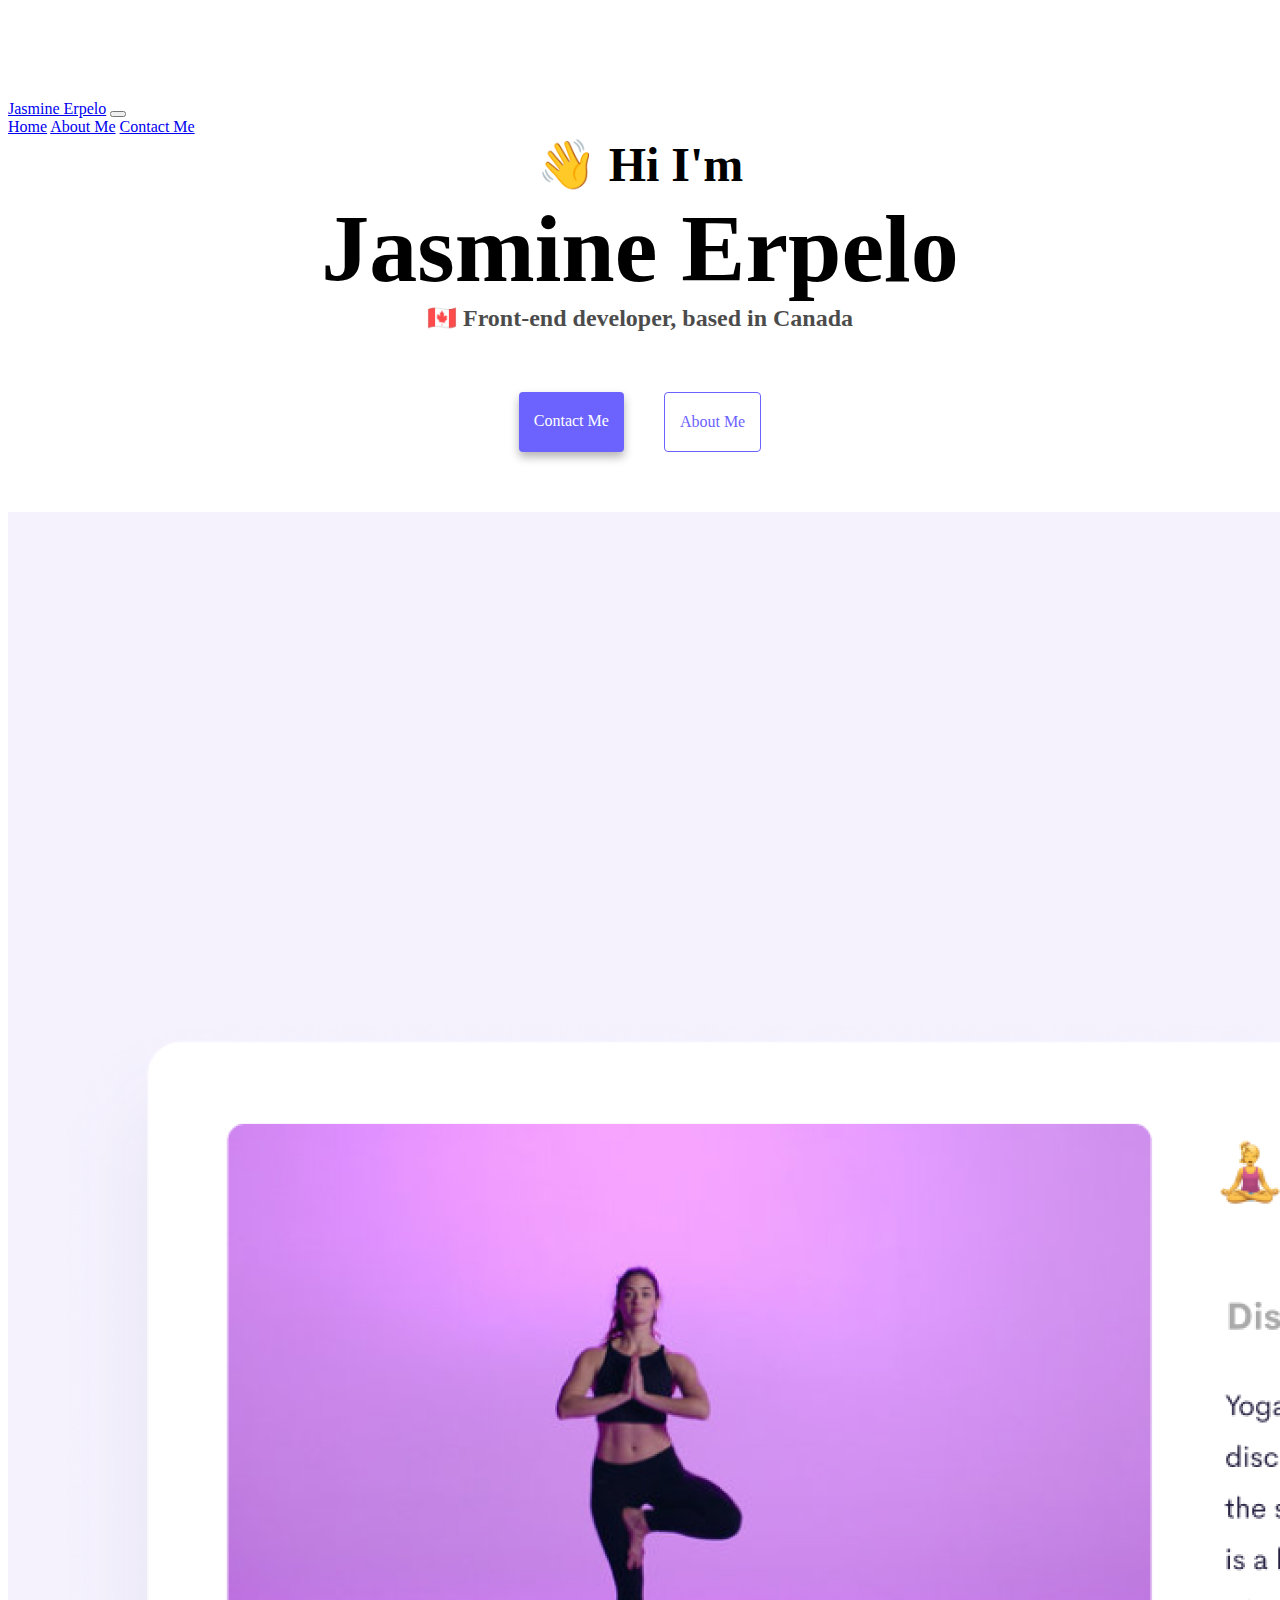
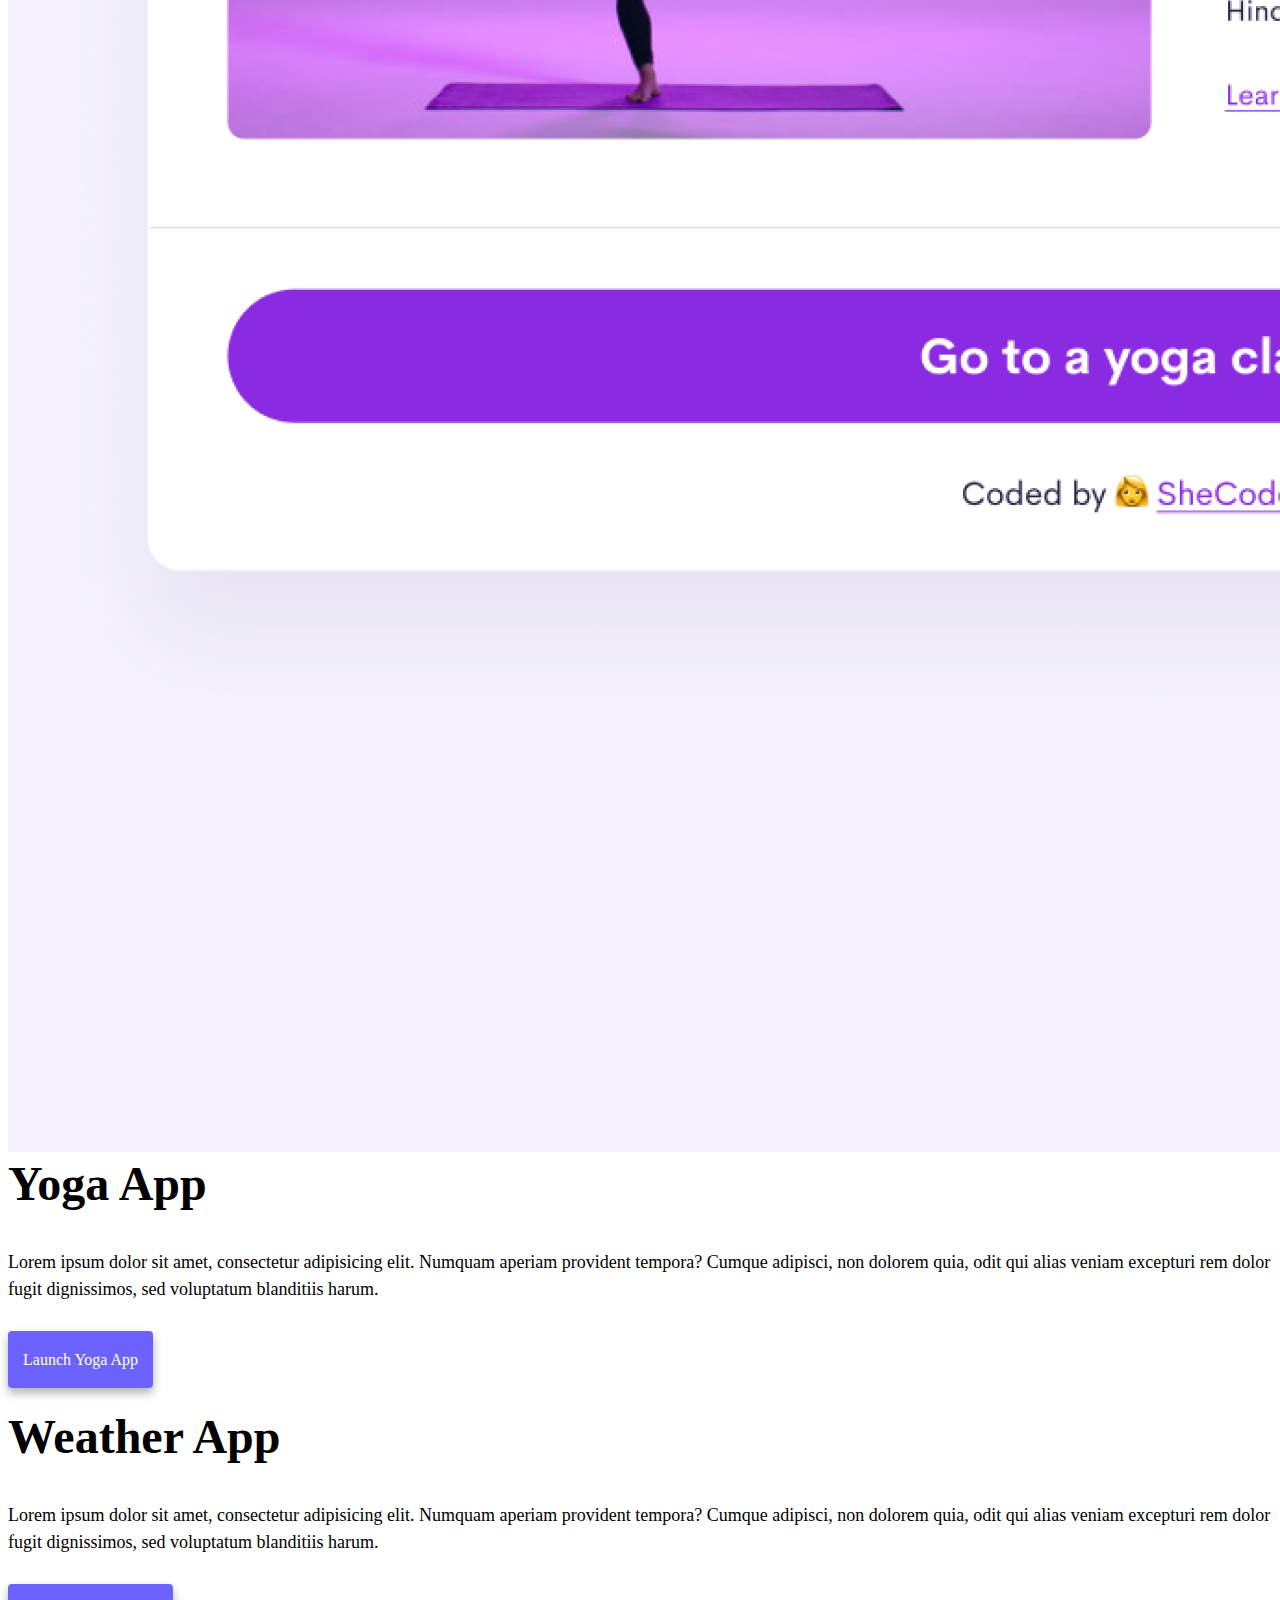
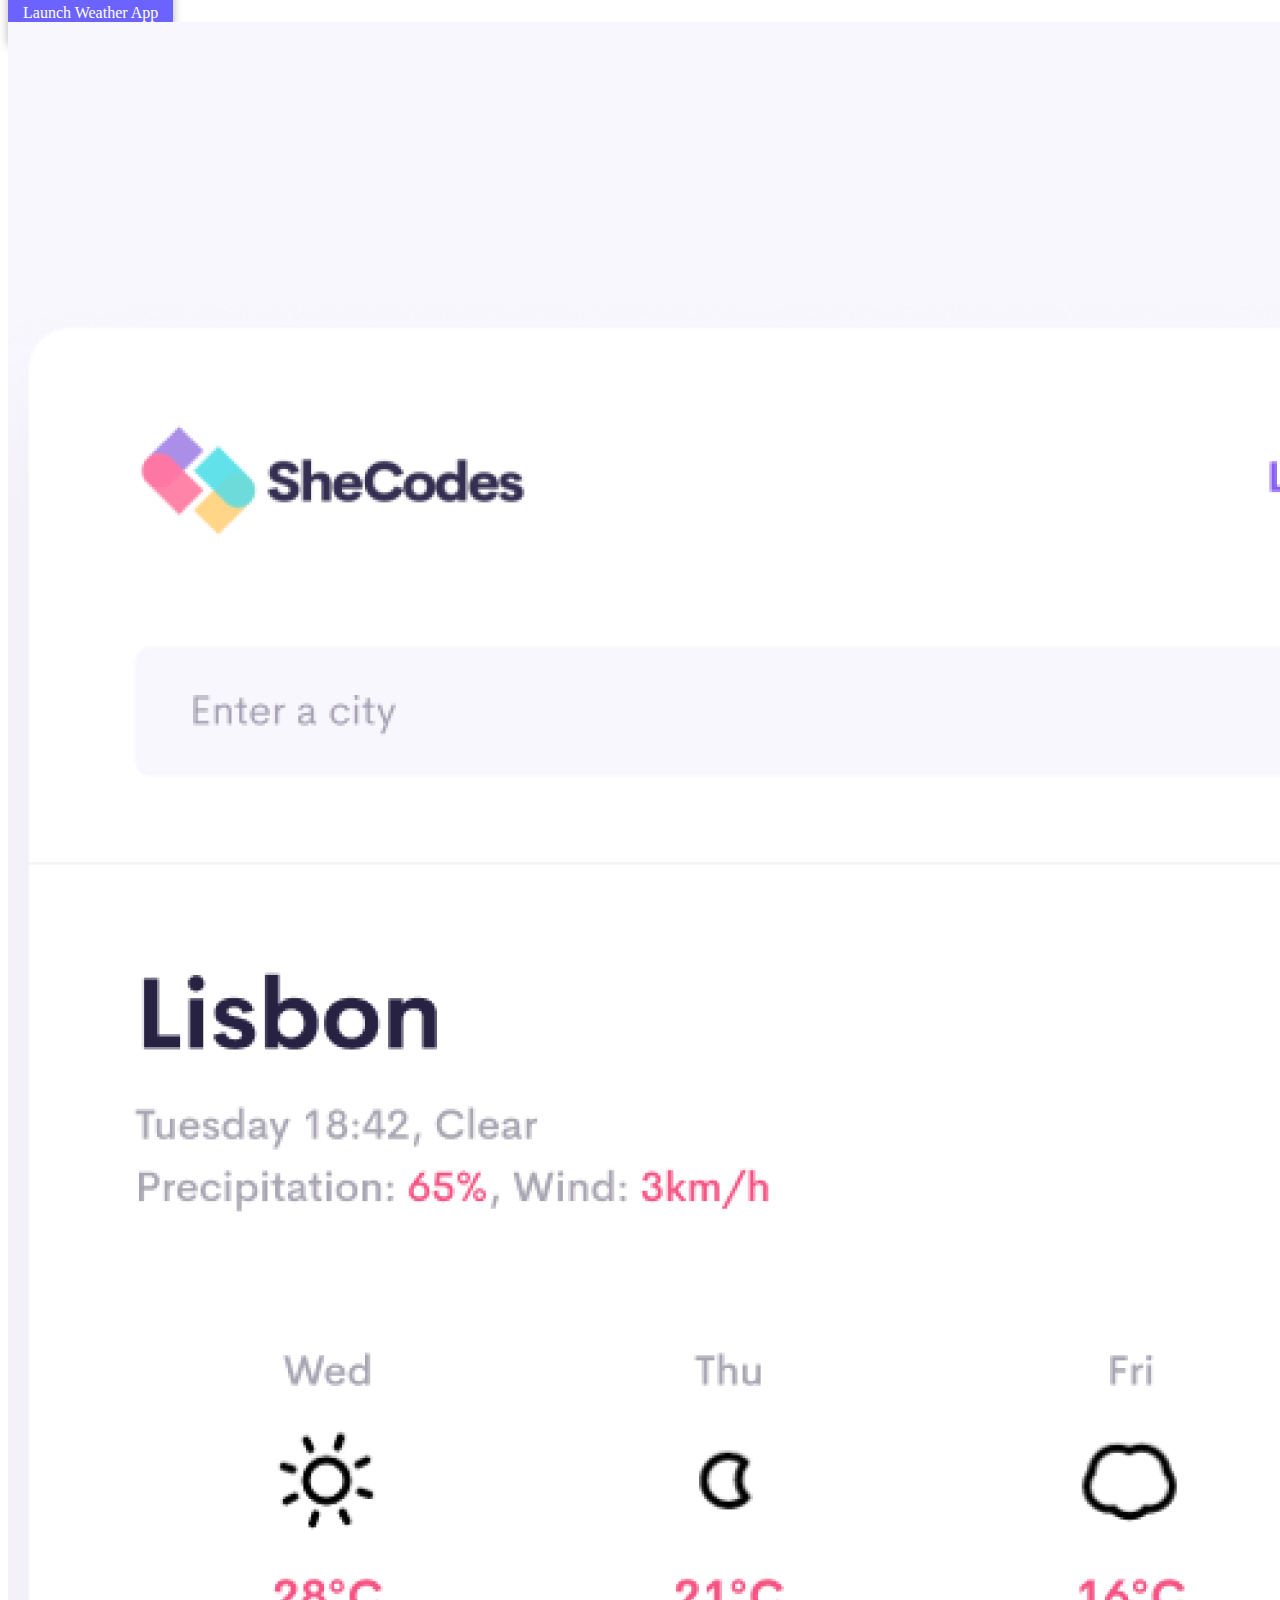
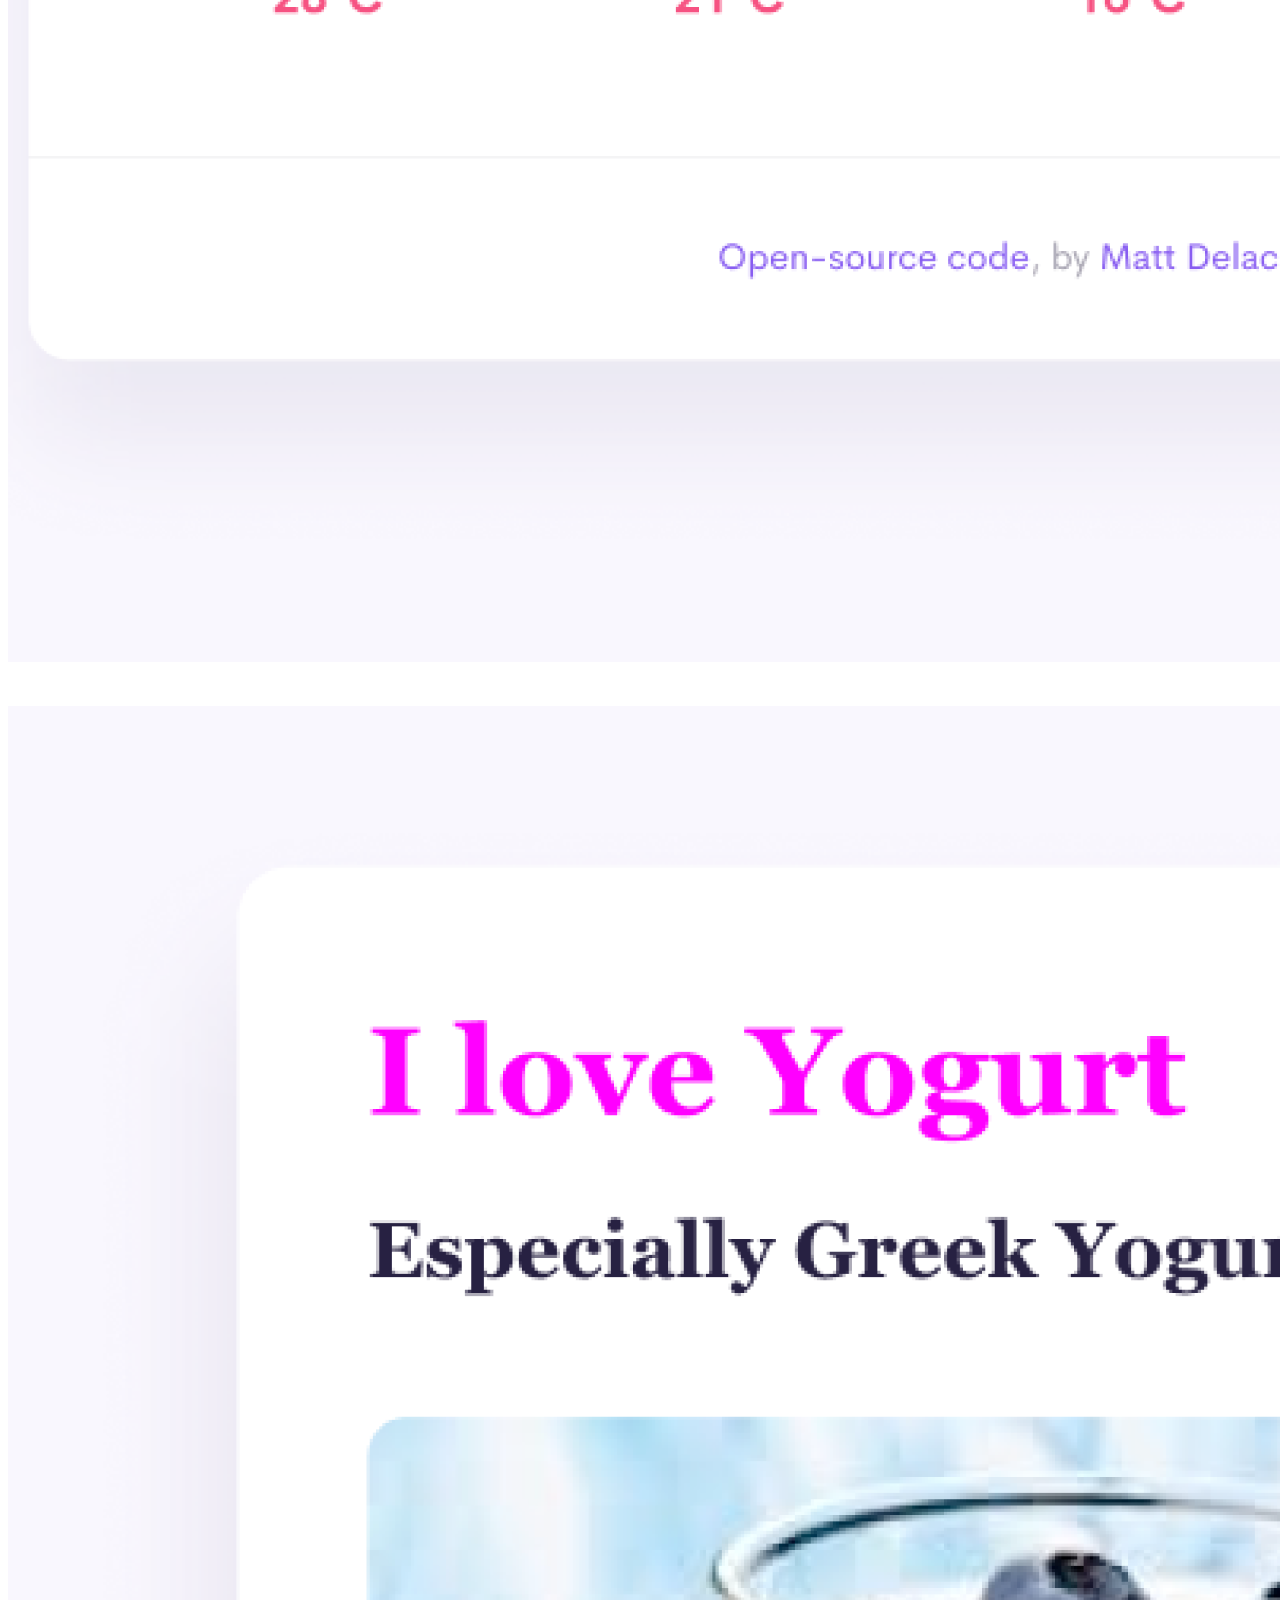
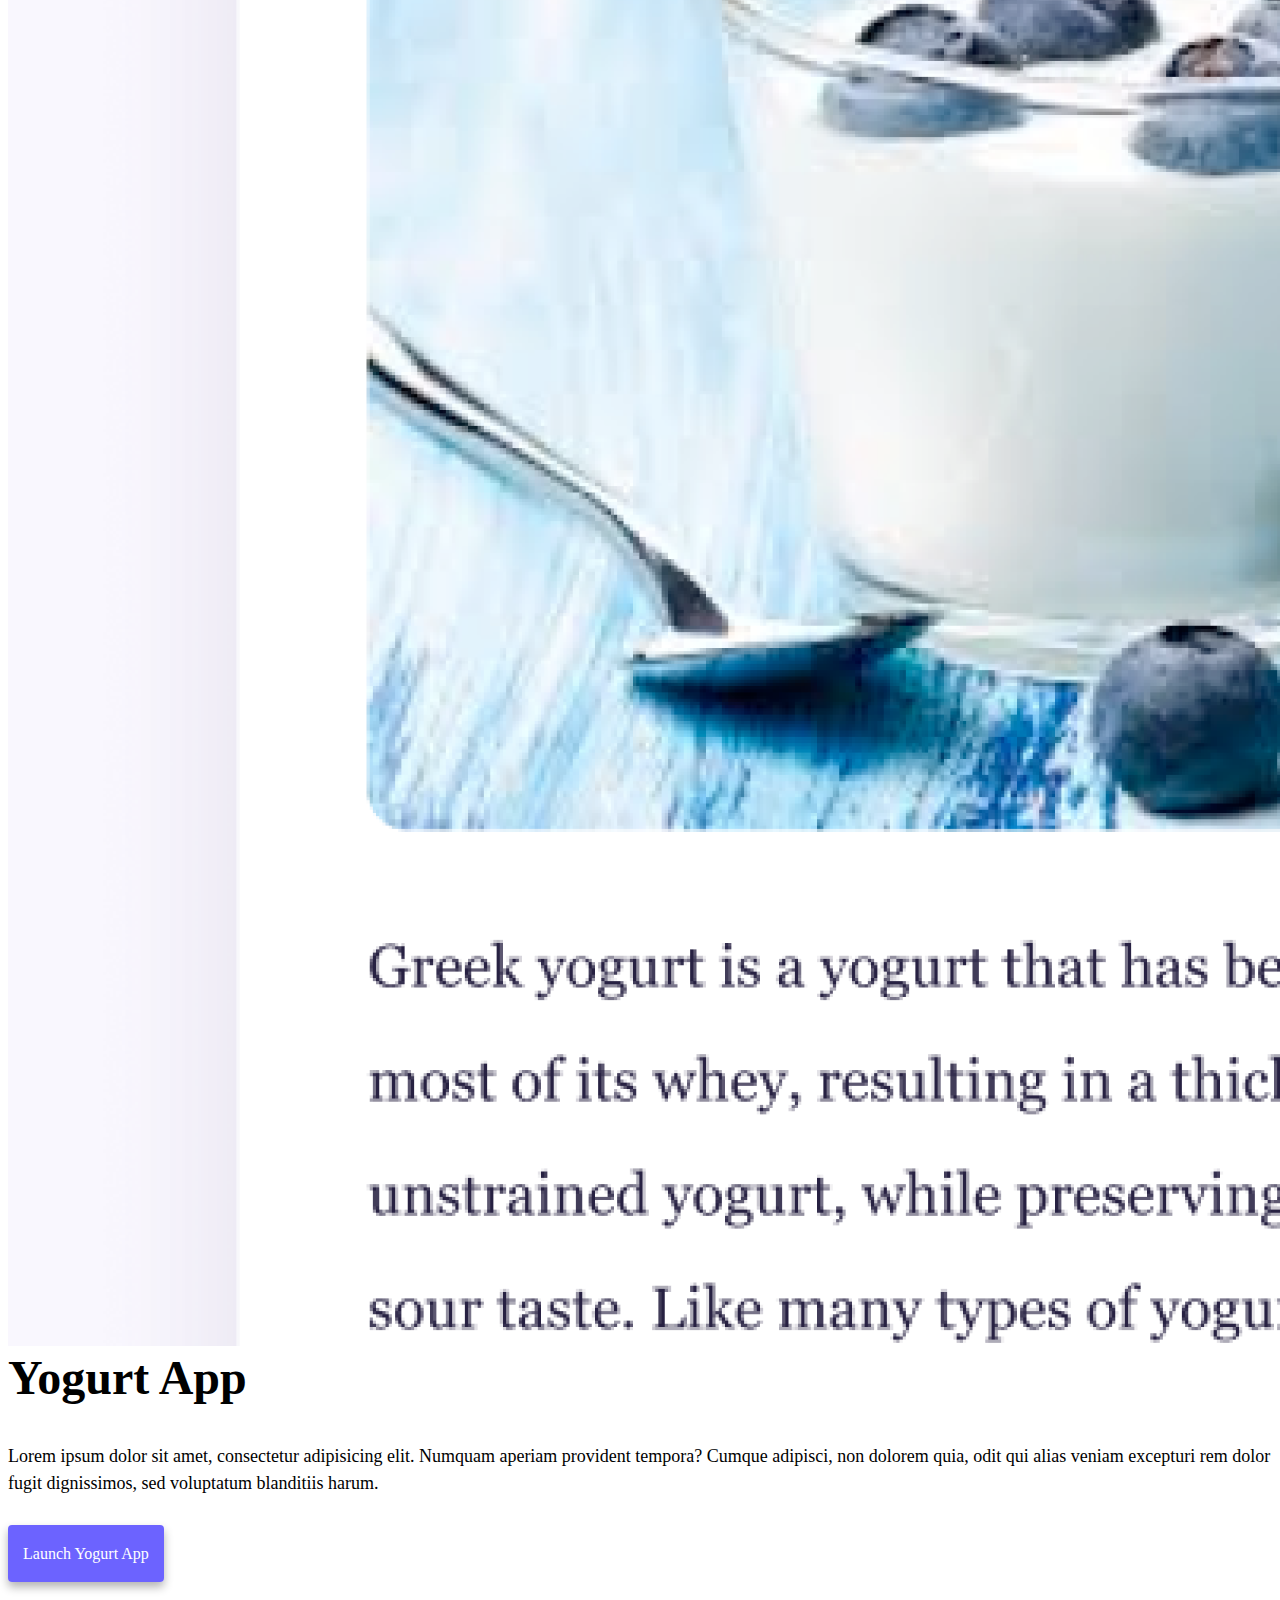
<file: index.html>
<!DOCTYPE html>
<html lang="en">
  <head>
    <meta charset="UTF-8" />
    <meta http-equiv="X-UA-Compatible" content="IE=edge" />
    <meta name="viewport" content="width=device-width, initial-scale=1.0" />
    <meta
      name="description"
      content="Jasmine Erpelo is a new front-end developer based in Canada. Check out her projects, learn more about her and feel free to contact her for inquiries."
    />
    <title>Jasmine Erpelo - Front-end Developer</title>
    <link
      href="https://cdn.jsdelivr.net/npm/bootstrap@5.1.3/dist/css/bootstrap.min.css"
      rel="stylesheet"
      integrity="sha384-1BmE4kWBq78iYhFldvKuhfTAU6auU8tT94WrHftjDbrCEXSU1oBoqyl2QvZ6jIW3"
      crossorigin="anonymous"
    />
    <script
      src="https://cdn.jsdelivr.net/npm/bootstrap@5.1.3/dist/js/bootstrap.bundle.min.js"
      integrity="sha384-ka7Sk0Gln4gmtz2MlQnikT1wXgYsOg+OMhuP+IlRH9sENBO0LRn5q+8nbTov4+1p"
      crossorigin="anonymous"
    ></script>
    <link rel="stylesheet" href="/src/style.css" />
  </head>
  <body>
    <nav class="navbar fixed-top navbar-expand-lg navbar-light bg-light">
      <div class="container-fluid">
        <a class="navbar-brand" href="/" title="Homepage">Jasmine Erpelo</a>
        <button
          class="navbar-toggler"
          type="button"
          data-bs-toggle="collapse"
          data-bs-target="#navbarNavAltMarkup"
          aria-controls="navbarNavAltMarkup"
          aria-expanded="false"
          aria-label="Toggle navigation"
        >
          <span class="navbar-toggler-icon"></span>
        </button>
        <div class="collapse navbar-collapse" id="navbarNavAltMarkup">
          <div class="navbar-nav">
            <a
              class="nav-link active"
              aria-current="page"
              href="/"
              title="Homepage"
              >Home</a
            >
            <a class="nav-link" href="/about.html" title="About Me">About Me</a>
            <a class="nav-link" href="/about.html#contact" title="Contact Me"
              >Contact Me</a
            >
          </div>
        </div>
      </div>
    </nav>
    <h2 class="homepage-heading">👋 Hi I'm</h2>
    <h1>Jasmine Erpelo</h1>
    <h3>🇨🇦 Front-end developer, based in Canada</h3>
    <div class="navigation-links">
      <a href="/about.html#contact" title="Contact Me" class="contact-link"
        >Contact me</a
      >
      <a href="/about.html" title="About Me" class="about-link">About me</a>
    </div>
    <div class="container">
      <div class="row app-section">
        <div class="col-sm-6">
          <img
            src="/images/yoga.png"
            alt="yoga app"
            class="img-fluid rounded d-none d-sm-block"
          />
        </div>
        <div class="col-sm-6">
          <h2 class="app-heading">Yoga App</h2>
          <p>
            Lorem ipsum dolor sit amet, consectetur adipisicing elit. Numquam
            aperiam provident tempora? Cumque adipisci, non dolorem quia, odit
            qui alias veniam excepturi rem dolor fugit dignissimos, sed
            voluptatum blanditiis harum.
          </p>
          <a href="#" title="Launch Yoga App" class="app-link"
            >Launch Yoga App</a
          >
        </div>
      </div>
      <div class="row app-section">
        <div class="col-sm-6">
          <h2 class="app-heading">Weather App</h2>
          <p>
            Lorem ipsum dolor sit amet, consectetur adipisicing elit. Numquam
            aperiam provident tempora? Cumque adipisci, non dolorem quia, odit
            qui alias veniam excepturi rem dolor fugit dignissimos, sed
            voluptatum blanditiis harum.
          </p>
          <a href="#" title="Launch Weather App" class="app-link"
            >Launch Weather App</a
          >
        </div>
        <div class="col-sm-6">
          <img
            src="/images/weather.png"
            alt="weather app"
            class="img-fluid rounded d-none d-sm-block"
          />
        </div>
      </div>
      <div class="row app-section">
        <div class="col-sm-6">
          <img
            src="/images/yogurt.png"
            alt="yogurt app"
            class="img-fluid rounded d-none d-sm-block"
          />
        </div>
        <div class="col-sm-6">
          <h2 class="app-heading">Yogurt App</h2>
          <p>
            Lorem ipsum dolor sit amet, consectetur adipisicing elit. Numquam
            aperiam provident tempora? Cumque adipisci, non dolorem quia, odit
            qui alias veniam excepturi rem dolor fugit dignissimos, sed
            voluptatum blanditiis harum.
          </p>
          <a href="#" title="Launch Yogurt App" class="app-link"
            >Launch Yogurt App</a
          >
        </div>
      </div>
    </div>
  </body>
</html>
</file>
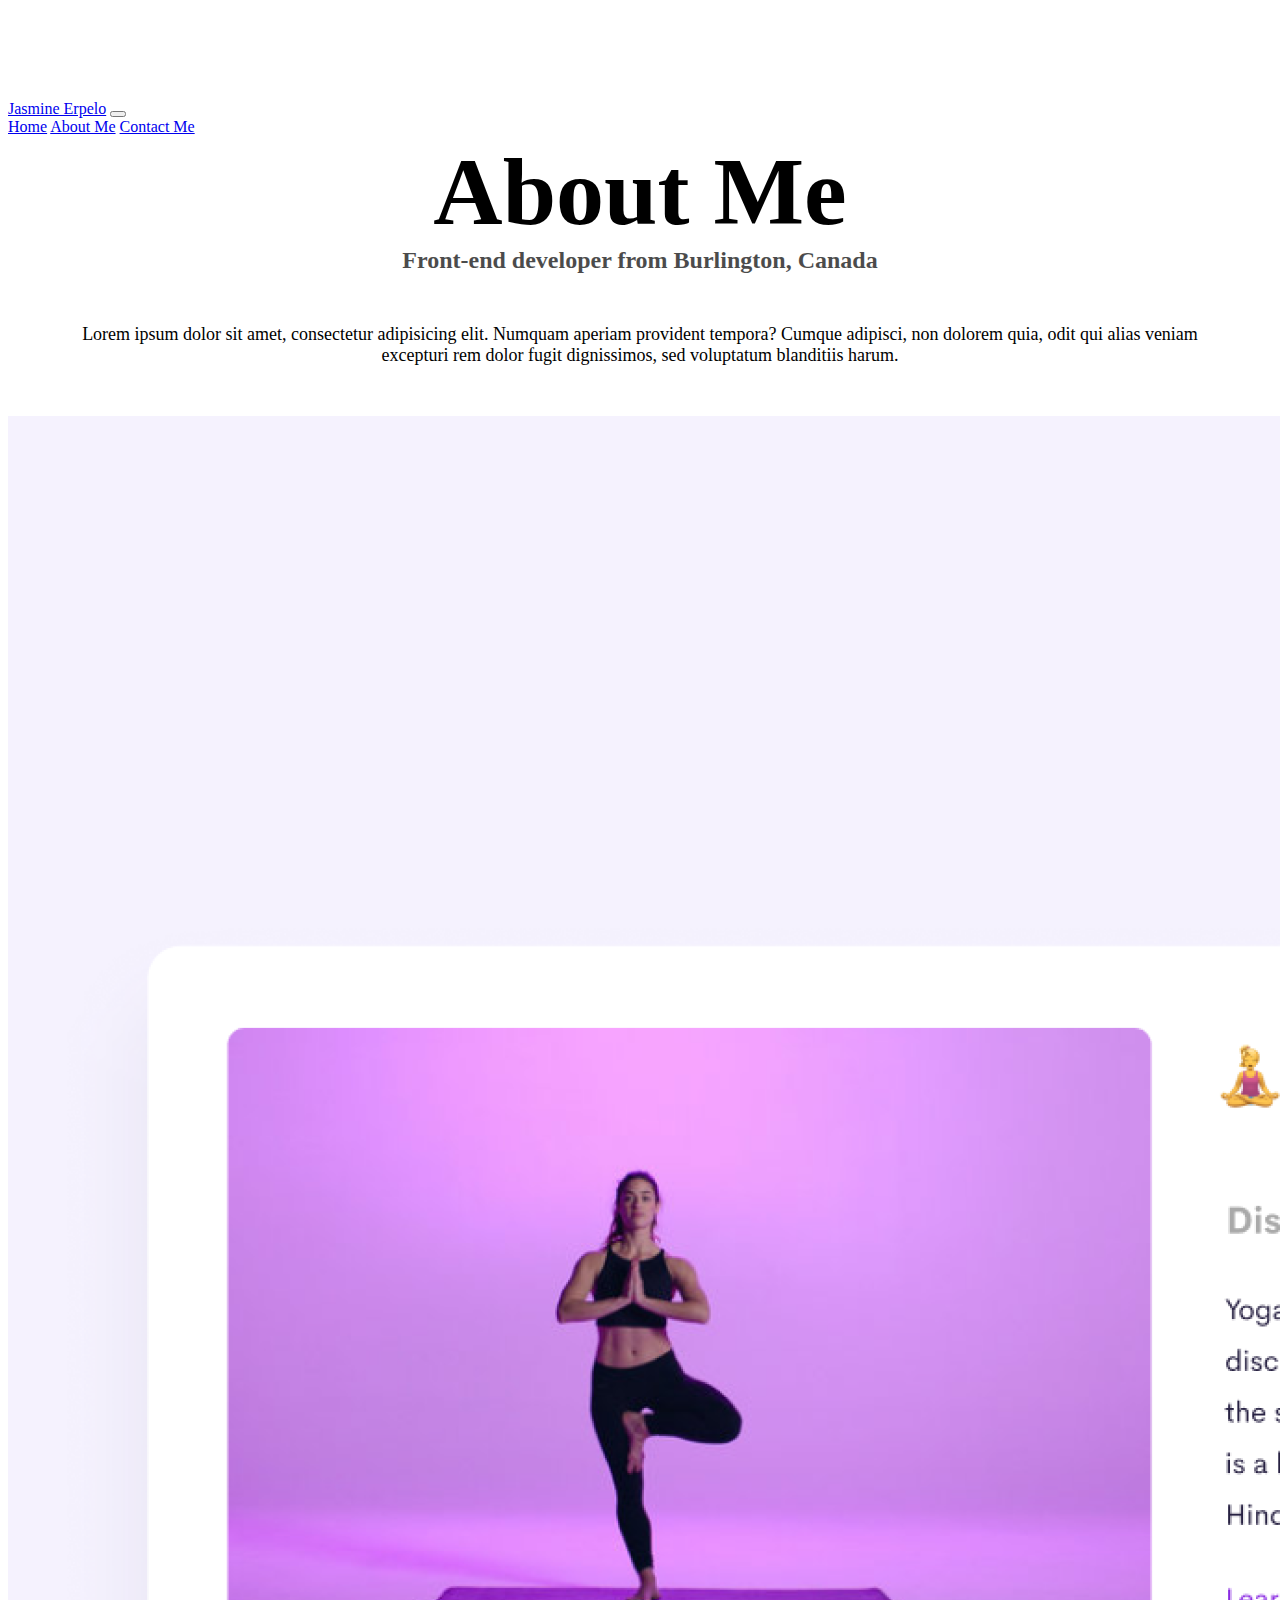
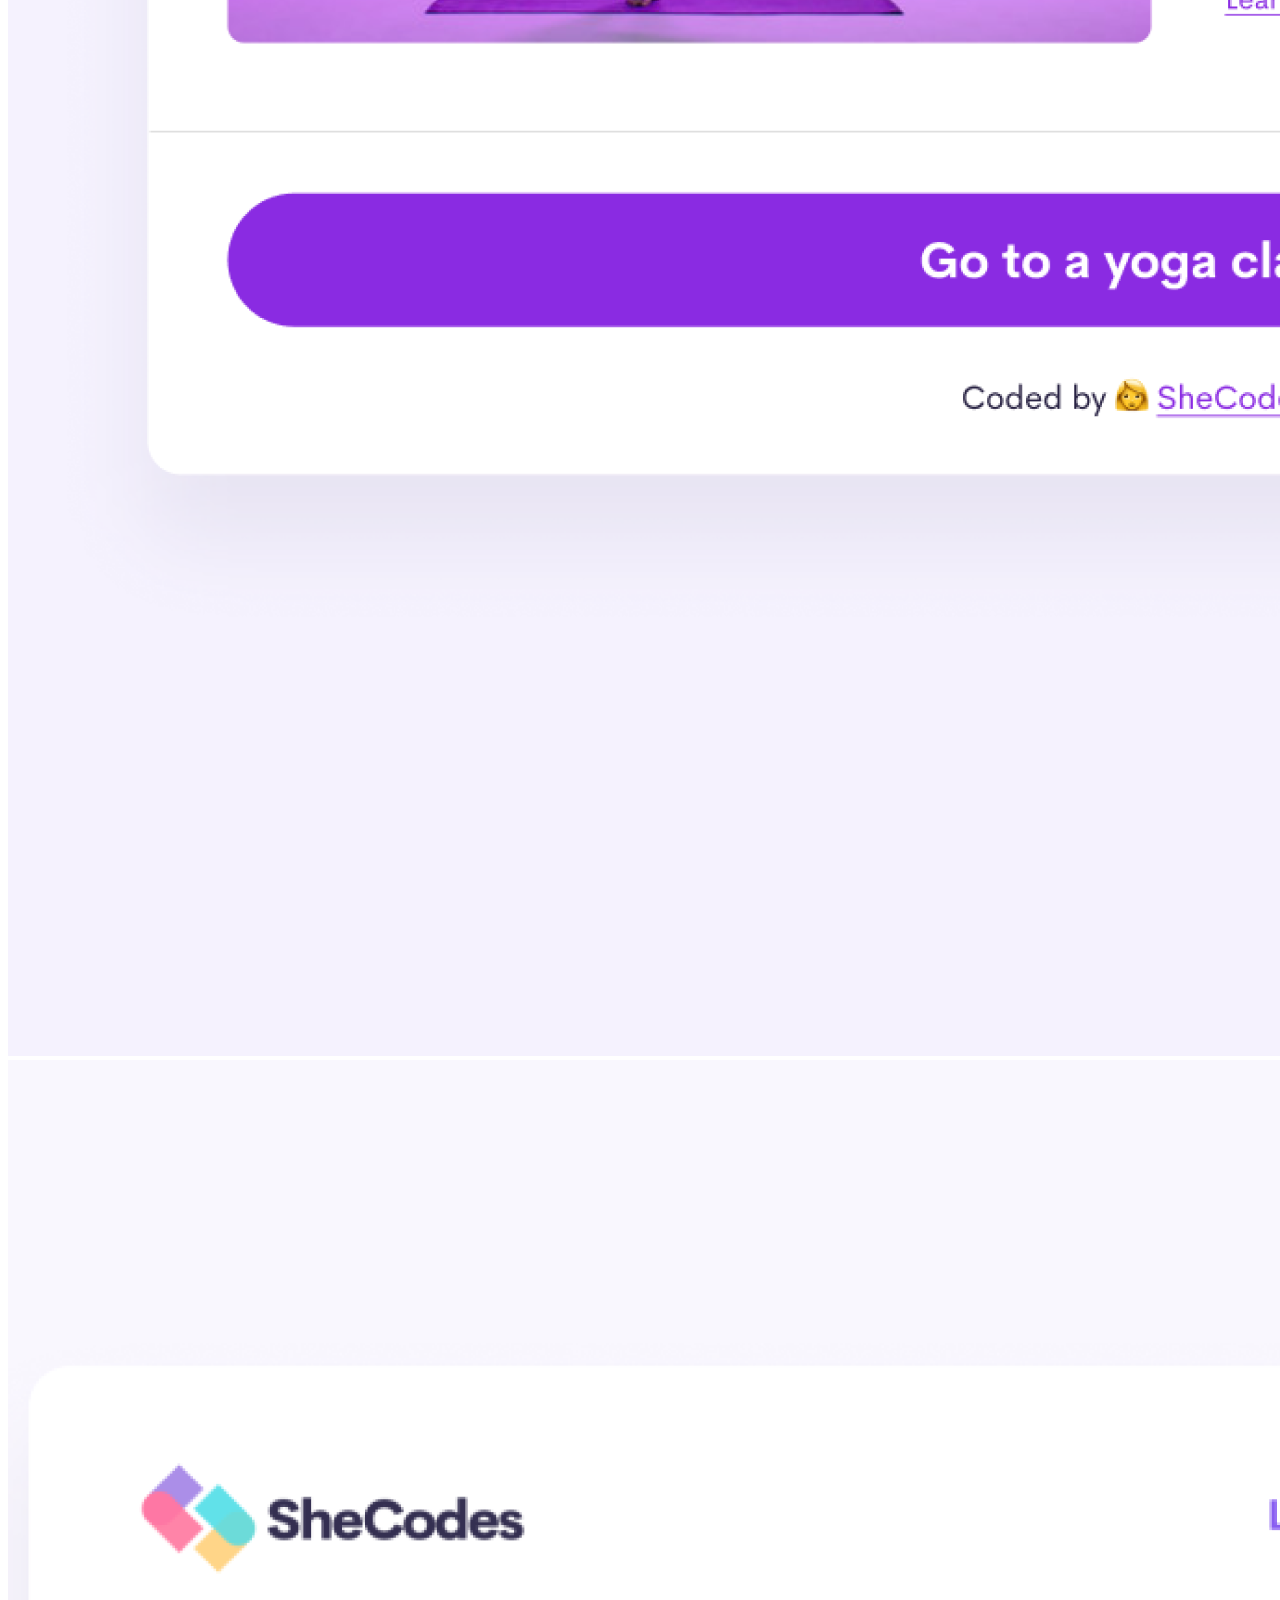
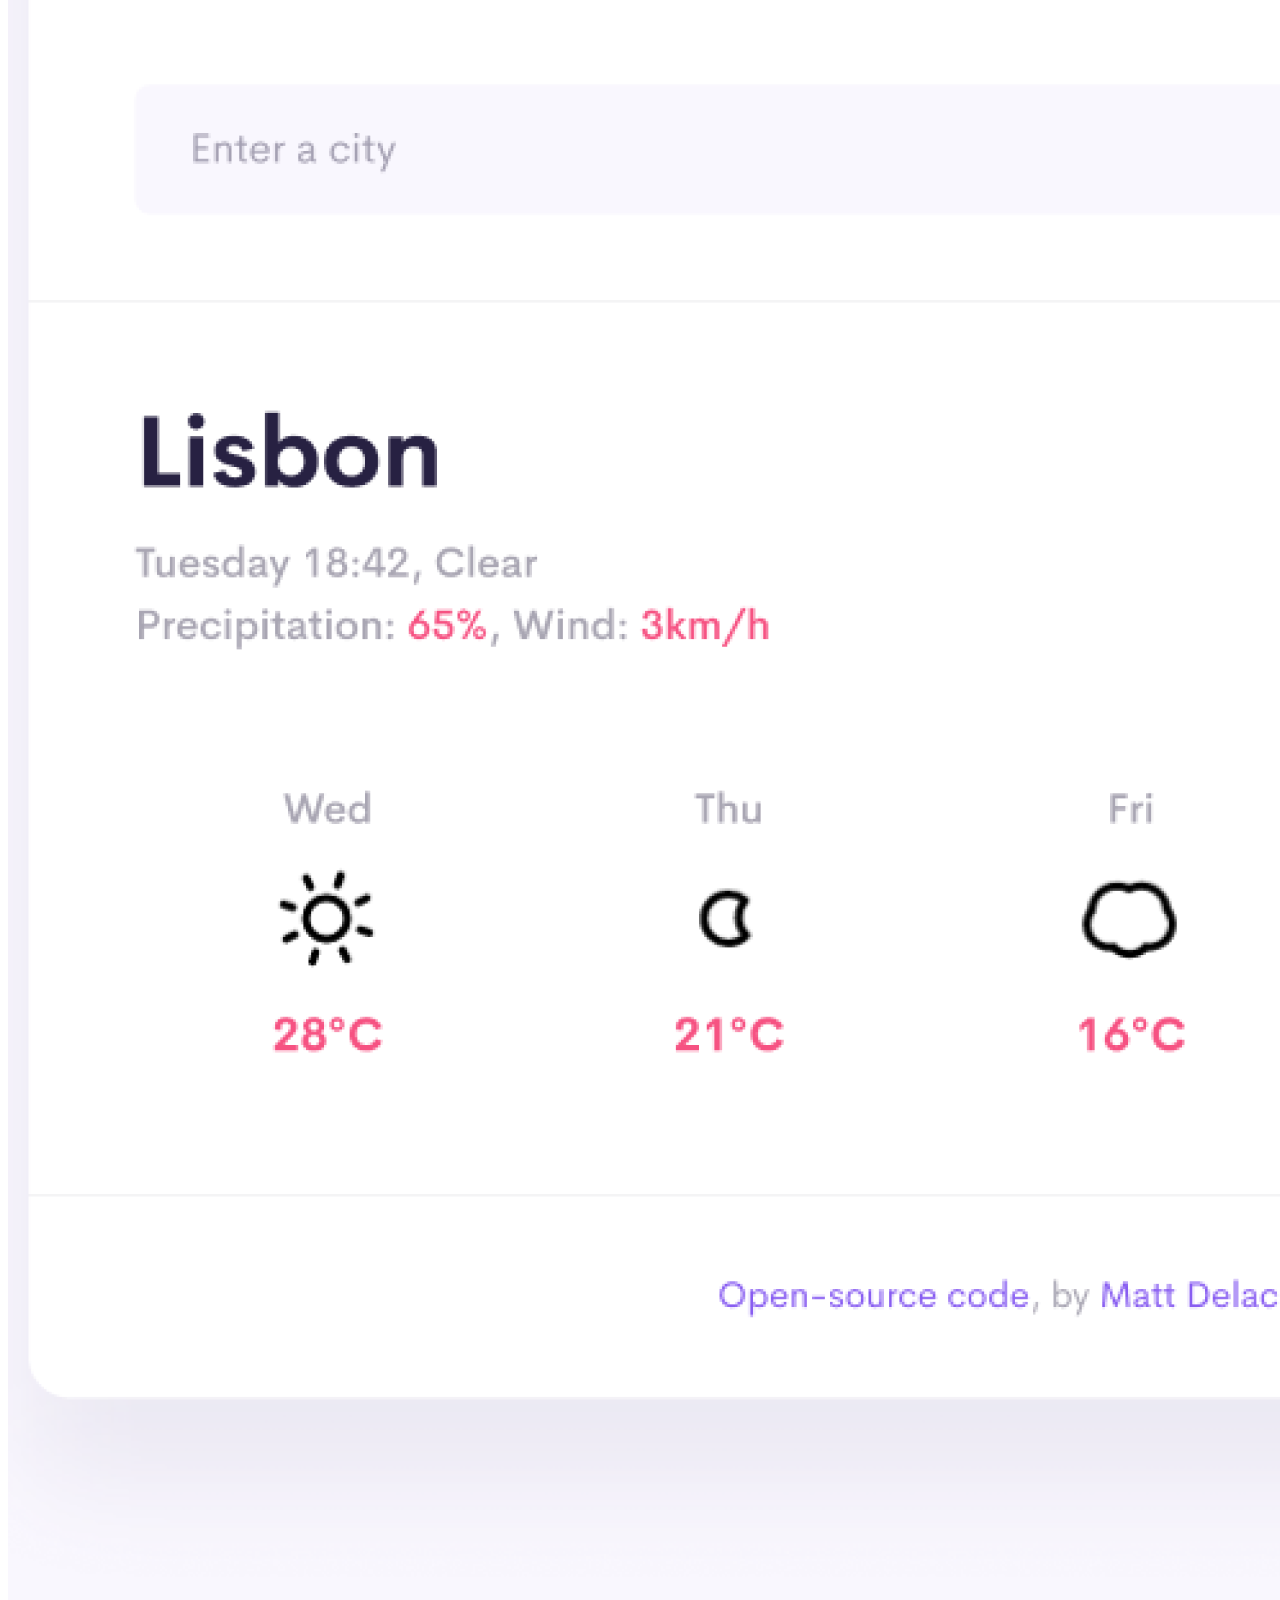
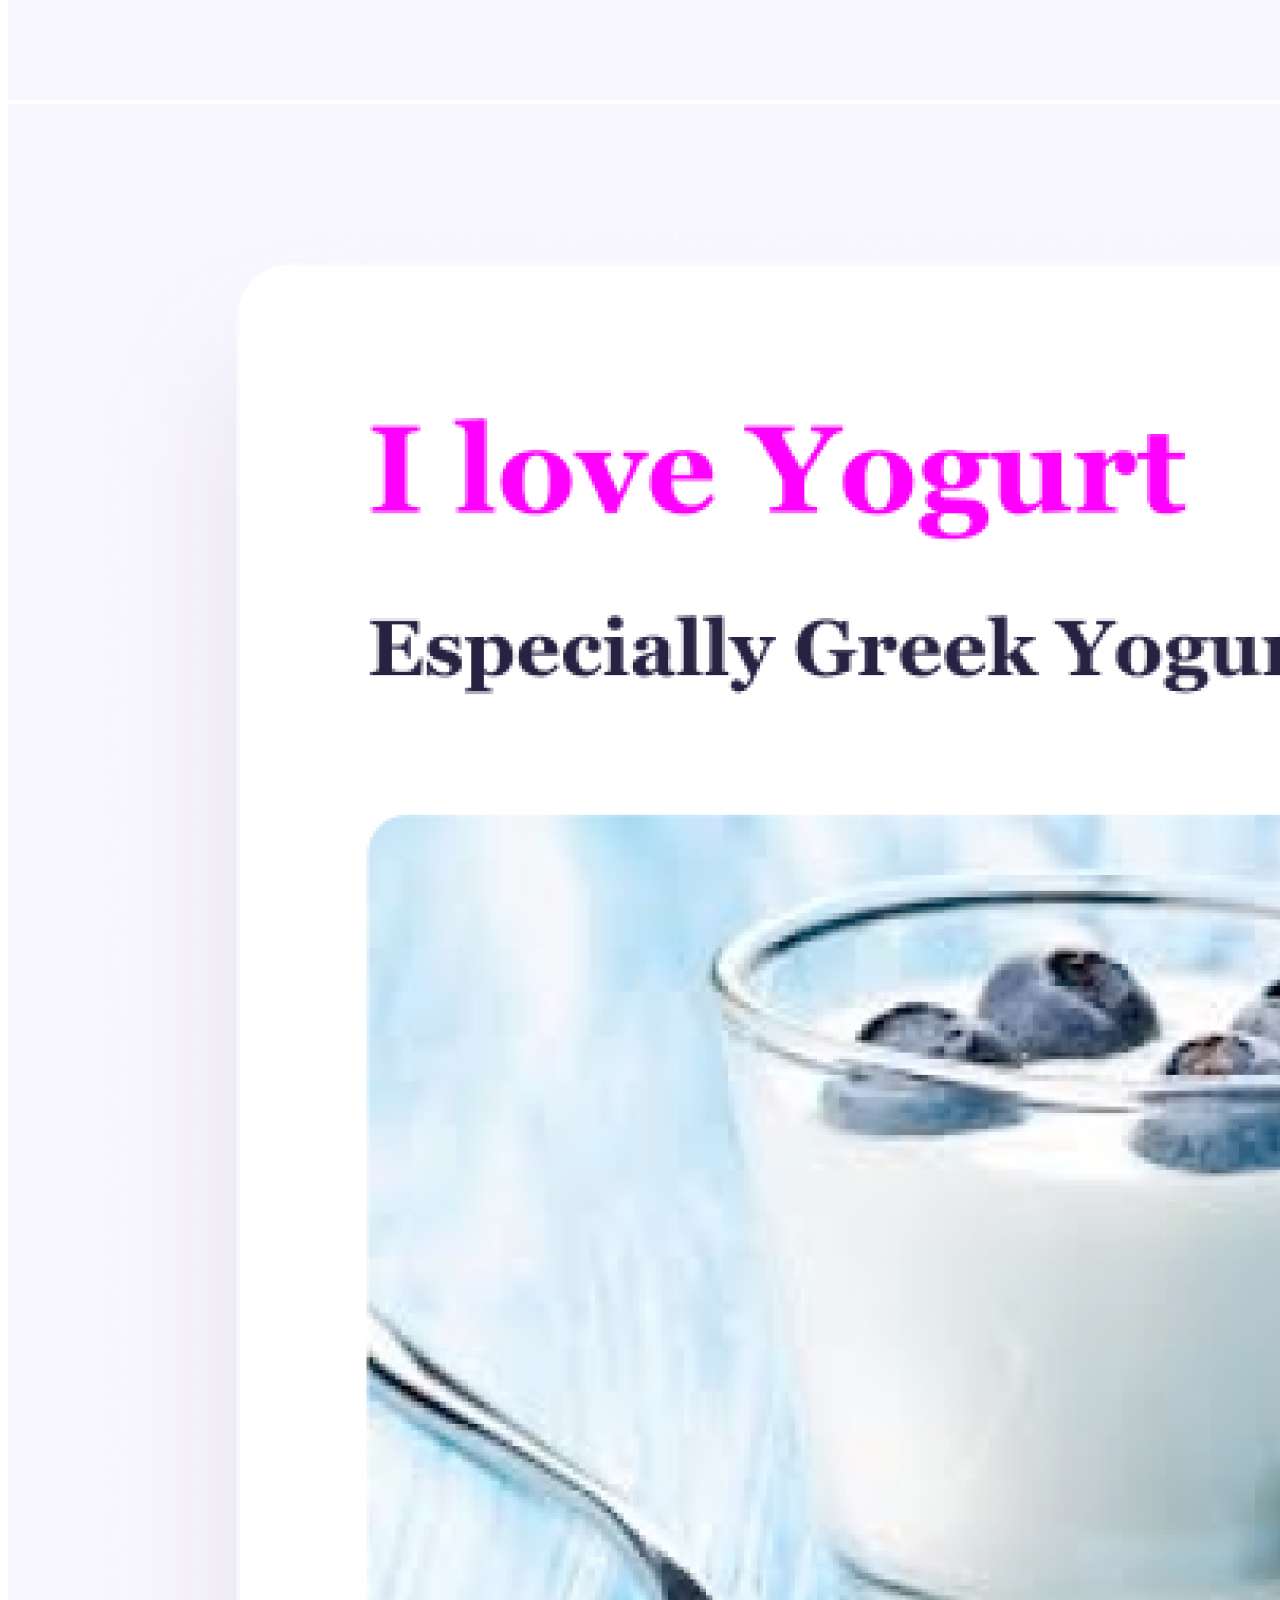
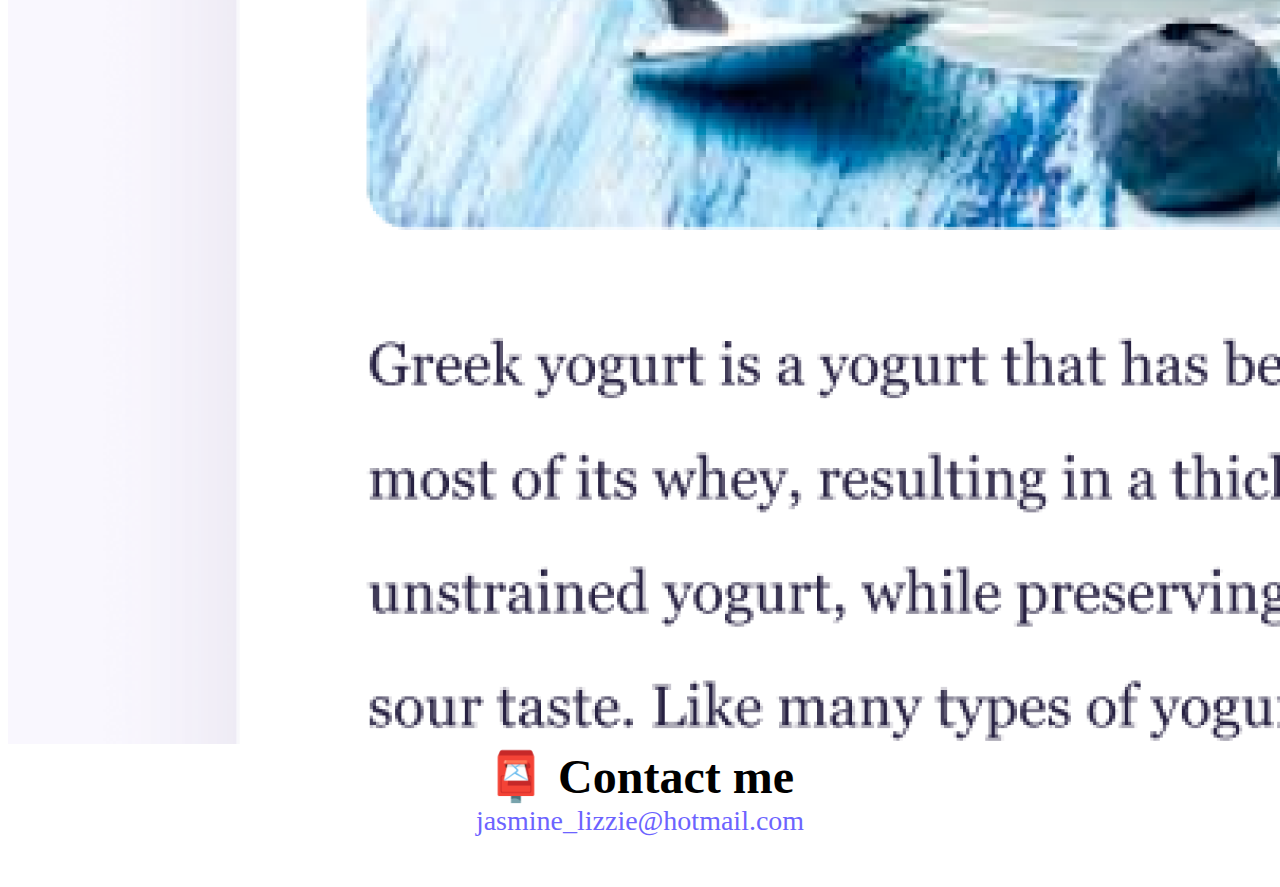
<file: about.html>
<!DOCTYPE html>
<html lang="en">
  <head>
    <meta charset="UTF-8" />
    <meta http-equiv="X-UA-Compatible" content="IE=edge" />
    <meta name="viewport" content="width=device-width, initial-scale=1.0" />
    <meta
      name="description"
      content="Jasmine Erpelo is a new front-end developer based in Canada. Check out her projects, learn more about her and feel free to contact her for inquiries."
    />
    <link
      href="https://cdn.jsdelivr.net/npm/bootstrap@5.1.3/dist/css/bootstrap.min.css"
      rel="stylesheet"
      integrity="sha384-1BmE4kWBq78iYhFldvKuhfTAU6auU8tT94WrHftjDbrCEXSU1oBoqyl2QvZ6jIW3"
      crossorigin="anonymous"
    />
    <script
      src="https://cdn.jsdelivr.net/npm/bootstrap@5.1.3/dist/js/bootstrap.bundle.min.js"
      integrity="sha384-ka7Sk0Gln4gmtz2MlQnikT1wXgYsOg+OMhuP+IlRH9sENBO0LRn5q+8nbTov4+1p"
      crossorigin="anonymous"
    ></script>
    <link rel="stylesheet" href="/src/style.css" />
    <title>Jasmine Erpelo - About Me</title>
  </head>
  <body>
    <nav class="navbar fixed-top navbar-expand-lg navbar-light bg-light">
      <div class="container-fluid">
        <a class="navbar-brand" href="/" title="Homepage">Jasmine Erpelo</a>
        <button
          class="navbar-toggler"
          type="button"
          data-bs-toggle="collapse"
          data-bs-target="#navbarNavAltMarkup"
          aria-controls="navbarNavAltMarkup"
          aria-expanded="false"
          aria-label="Toggle navigation"
        >
          <span class="navbar-toggler-icon"></span>
        </button>
        <div class="collapse navbar-collapse" id="navbarNavAltMarkup">
          <div class="navbar-nav">
            <a class="nav-link" aria-current="page" href="/" title="Hompage"
              >Home</a
            >
            <a class="nav-link active" href="/about.html" title="About Me"
              >About Me</a
            >
            <a class="nav-link" href="/about.html#contact" title="Contact Me"
              >Contact Me</a
            >
          </div>
        </div>
      </div>
    </nav>
    <h1 class="about-heading">About Me</h1>
    <h3>Front-end developer from Burlington, Canada</h3>
    <div class="about-info">
      Lorem ipsum dolor sit amet, consectetur adipisicing elit. Numquam aperiam
      provident tempora? Cumque adipisci, non dolorem quia, odit qui alias
      veniam excepturi rem dolor fugit dignissimos, sed voluptatum blanditiis
      harum.
    </div>
    <div class="container">
      <div class="row">
        <div class="col-sm-4 mb-5">
          <img
            src="/images/yoga.png"
            alt="yoga app"
            class="img-fluid border shadow p-2 rounded"
          />
        </div>
        <div class="col-sm-4 mb-5">
          <img
            src="/images/weather.png"
            alt="weather app"
            class="img-fluid border shadow p-2 rounded"
          />
        </div>
        <div class="col-sm-4 mb-5">
          <img
            src="/images/yogurt.png"
            alt="yogurt app"
            class="img-fluid border shadow p-2 rounded"
          />
        </div>
      </div>
    </div>
    <div id="contact">
      <h2>📮 Contact me</h2>
      <a
        href="mailto:jasmine_lizzie@hotmail.com"
        title="Contact Me"
        class="email-link"
      >
        jasmine_lizzie@hotmail.com
      </a>
    </div>
  </body>
</html>
</file>
<file: src/style.css>
:root {
  --primary-color: #6c63ff;
  --secondary-color: #f5f2fe;
  --box-shadow: 0 5px 10px rgba(0, 0, 0, 0.3);
}

body {
  margin-top: 100px;
  margin-bottom: 50px;
}

h1,
h2,
h3 {
  text-align: center;
  margin: 0;
}

h1 {
  font-size: 96px;
}

h2 {
  font-size: 48px;
}

h3 {
  font-size: 24px;
  opacity: 0.7;
}

p {
  padding-top: 20px;
  padding-bottom: 30px;
  font-size: 18px;
  line-height: 1.5;
}

.navigation-links {
  display: flex;
  margin-top: 40px;
  margin-bottom: 40px;
  justify-content: center;
}

.navigation-links a {
  margin: 20px;
  border-radius: 4px;
  padding: 20px 15px;
  text-decoration: none;
  text-transform: capitalize;
}

.contact-link {
  background: var(--primary-color);
  box-shadow: var(--box-shadow);
  color: white;
}

.about-link {
  color: var(--primary-color);
  border: 1px solid var(--primary-color);
}

.email-link {
  display: flex;
  justify-content: center;
  color: var(--primary-color);
  font-size: 28px;
  text-decoration: none;
}

.email-link:hover {
  text-decoration: underline;
}

.about-info {
  text-align: center;
  margin: 50px;
  font-size: 18px;
}

.app-link {
  background: var(--primary-color);
  box-shadow: var(--box-shadow);
  color: white;
  border-radius: 4px;
  padding: 20px 15px;
  text-decoration: none;
}

.app-heading {
  text-align: left;
}

.app-section {
  margin-top: 40px;
}

@media (max-width: 576px) {
  .app-heading {
    text-align: center;
  }
  .app-section {
    text-align: center;
  }
  h1 {
    font-size: 48px;
    margin: 5px;
  }
  h2 {
    font-size: 28px;
  }
  .email-link {
    font-size: 22px;
  }
}
</file>
